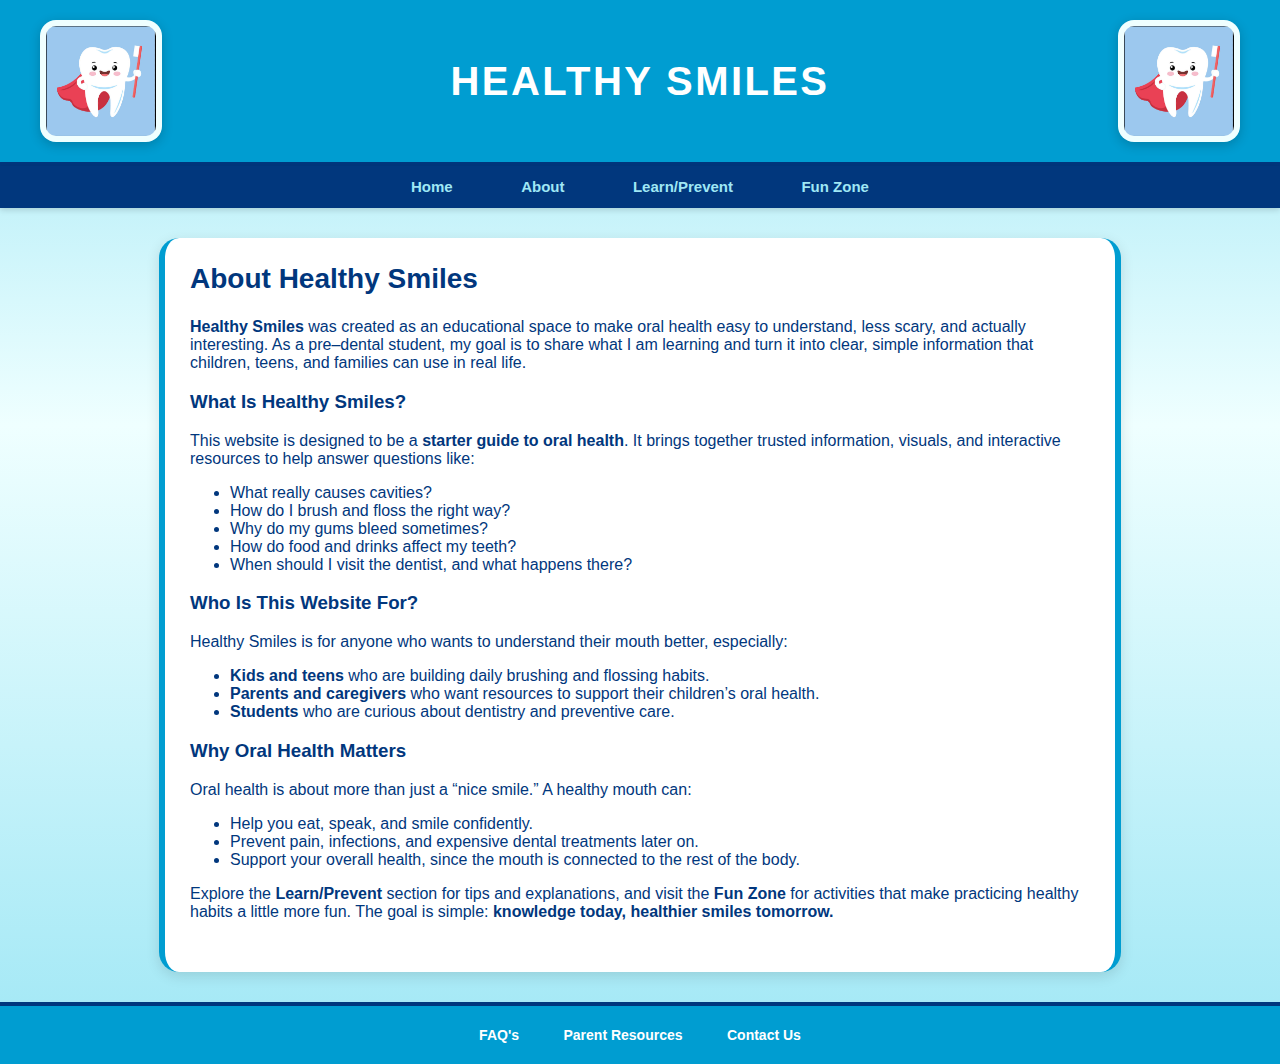
<file: about.html>
<!DOCTYPE html>
<html lang="en">
<head>
    <meta charset="UTF-8">
    <meta name="viewport" content="width=device-width, initial-scale=1.0">
    <title>About – Healthy Smiles</title>

    <meta name="description" content="Learn about the purpose of the Healthy Smiles website and who it is designed to help with simple oral health education.">
    <meta name="keywords" content="about healthy smiles, oral health education, dental information, pre-dental student">

    <link rel="stylesheet" href="style.css">
</head>
<body>

<header>
    <img class="header-img" src="super_tooth.png" alt="Superhero Tooth Left">
    <h1>Healthy Smiles</h1>
    <img class="header-img" src="super_tooth.png" alt="Superhero Tooth Right">
</header>

<nav>
    <a href="index.html">Home</a>
    <a href="about.html">About</a>
    <a href="learn.html">Learn/Prevent</a>
    <a href="fun.html">Fun Zone</a>
</nav>

<main class="page">
    <h2>About Healthy Smiles</h2>

    <p>
        <strong>Healthy Smiles</strong> was created as an educational space to make oral health
        easy to understand, less scary, and actually interesting. As a pre–dental student, my goal
        is to share what I am learning and turn it into clear, simple information that children,
        teens, and families can use in real life.
    </p>

    <h3>What Is Healthy Smiles?</h3>
    <p>
        This website is designed to be a <strong>starter guide to oral health</strong>. It brings
        together trusted information, visuals, and interactive resources to help answer questions like:
    </p>
    <ul>
        <li>What really causes cavities?</li>
        <li>How do I brush and floss the right way?</li>
        <li>Why do my gums bleed sometimes?</li>
        <li>How do food and drinks affect my teeth?</li>
        <li>When should I visit the dentist, and what happens there?</li>
    </ul>

    <h3>Who Is This Website For?</h3>
    <p>
        Healthy Smiles is for anyone who wants to understand their mouth better, especially:
    </p>
    <ul>
        <li><strong>Kids and teens</strong> who are building daily brushing and flossing habits.</li>
        <li><strong>Parents and caregivers</strong> who want resources to support their children’s oral health.</li>
        <li><strong>Students</strong> who are curious about dentistry and preventive care.</li>
    </ul>

    <h3>Why Oral Health Matters</h3>
    <p>
        Oral health is about more than just a “nice smile.” A healthy mouth can:
    </p>
    <ul>
        <li>Help you eat, speak, and smile confidently.</li>
        <li>Prevent pain, infections, and expensive dental treatments later on.</li>
        <li>Support your overall health, since the mouth is connected to the rest of the body.</li>
    </ul>

    <p>
        Explore the <strong>Learn/Prevent</strong> section for tips and explanations, and visit the
        <strong>Fun Zone</strong> for activities that make practicing healthy habits a little more fun.  
        The goal is simple: <strong>knowledge today, healthier smiles tomorrow.</strong>
    </p>
</main>

<footer>
    <a href="faqs.html">FAQ's</a>
    <a href="parent-info.html">Parent Resources</a>
    <a href="contact.html">Contact Us</a>
</footer>

</body>
</html>
</file>
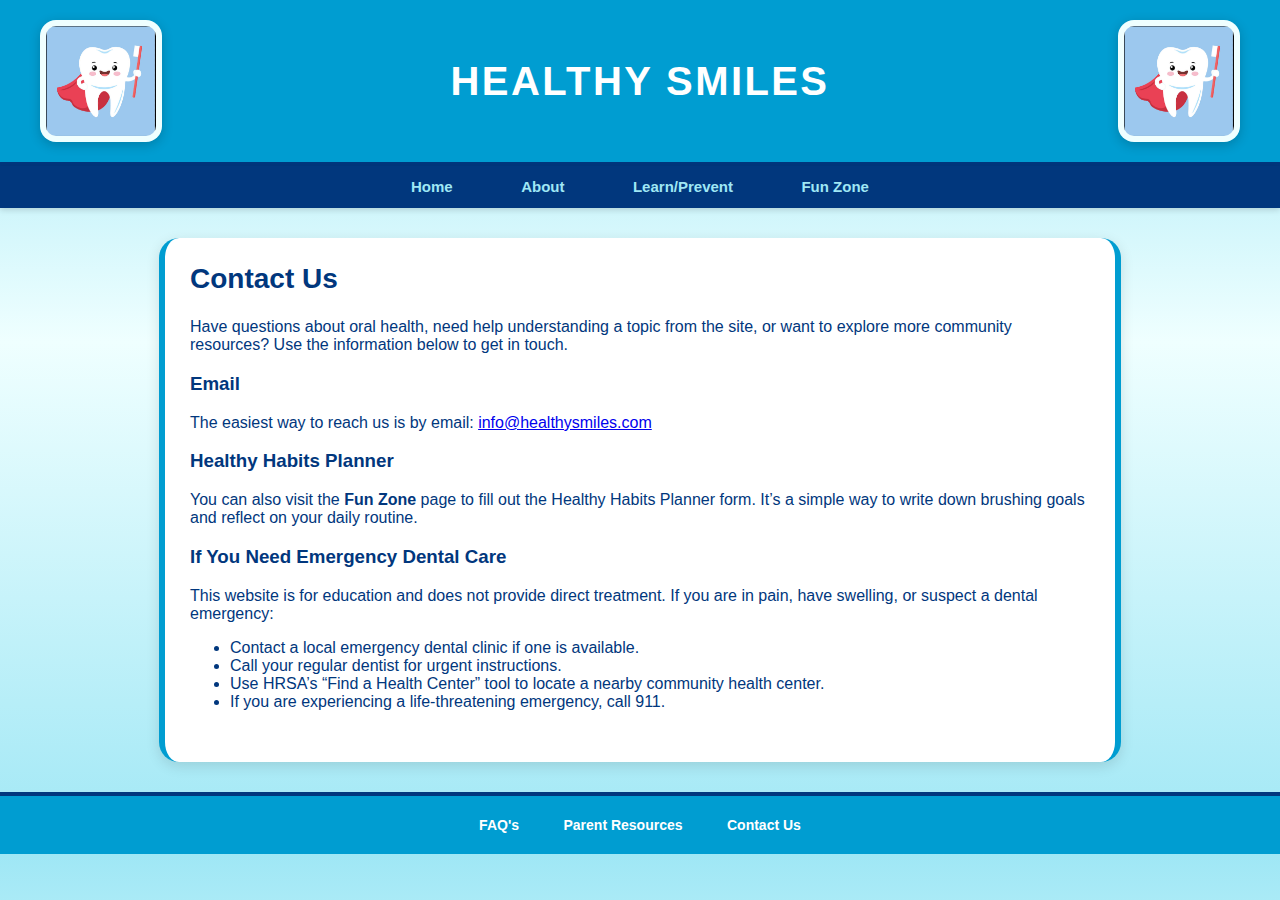
<file: contact.html>
<!DOCTYPE html>
<html lang="en">
<head>
    <meta charset="UTF-8">
    <meta name="viewport" content="width=device-width, initial-scale=1.0">
    <title>Contact Us – Healthy Smiles</title>

    <meta name="description" content="Contact Healthy Smiles for questions about oral health, resources, or site feedback.">
    <meta name="keywords" content="contact, healthy smiles, dental questions, email">

    <link rel="stylesheet" href="style.css">
</head>
<body>

<header>
    <img class="header-img" src="super_tooth.png" alt="Superhero Tooth Left">
    <h1>Healthy Smiles</h1>
    <img class="header-img" src="super_tooth.png" alt="Superhero Tooth Right">
</header>

<nav>
    <a href="index.html">Home</a>
    <a href="about.html">About</a>
    <a href="learn.html">Learn/Prevent</a>
    <a href="fun.html">Fun Zone</a>
</nav>

<main class="page">
    <h2>Contact Us</h2>
    <p>
        Have questions about oral health, need help understanding a topic from the site, or want
        to explore more community resources? Use the information below to get in touch.
    </p>

    <h3>Email</h3>
    <p>
        The easiest way to reach us is by email:  
        <a href="mailto:info@healthysmiles.com">info@healthysmiles.com</a>
    </p>

    <h3>Healthy Habits Planner</h3>
    <p>
        You can also visit the <strong>Fun Zone</strong> page to fill out the Healthy Habits Planner
        form. It’s a simple way to write down brushing goals and reflect on your daily routine.
    </p>

    <h3>If You Need Emergency Dental Care</h3>
    <p>
        This website is for education and does not provide direct treatment. If you are in pain,
        have swelling, or suspect a dental emergency:
    </p>
    <ul>
        <li>Contact a local emergency dental clinic if one is available.</li>
        <li>Call your regular dentist for urgent instructions.</li>
        <li>Use HRSA’s “Find a Health Center” tool to locate a nearby community health center.</li>
        <li>If you are experiencing a life-threatening emergency, call 911.</li>
    </ul>
</main>

<footer>
    <a href="faqs.html">FAQ's</a>
    <a href="parent-info.html">Parent Resources</a>
    <a href="contact.html">Contact Us</a>
</footer>

</body>
</html>
</file>
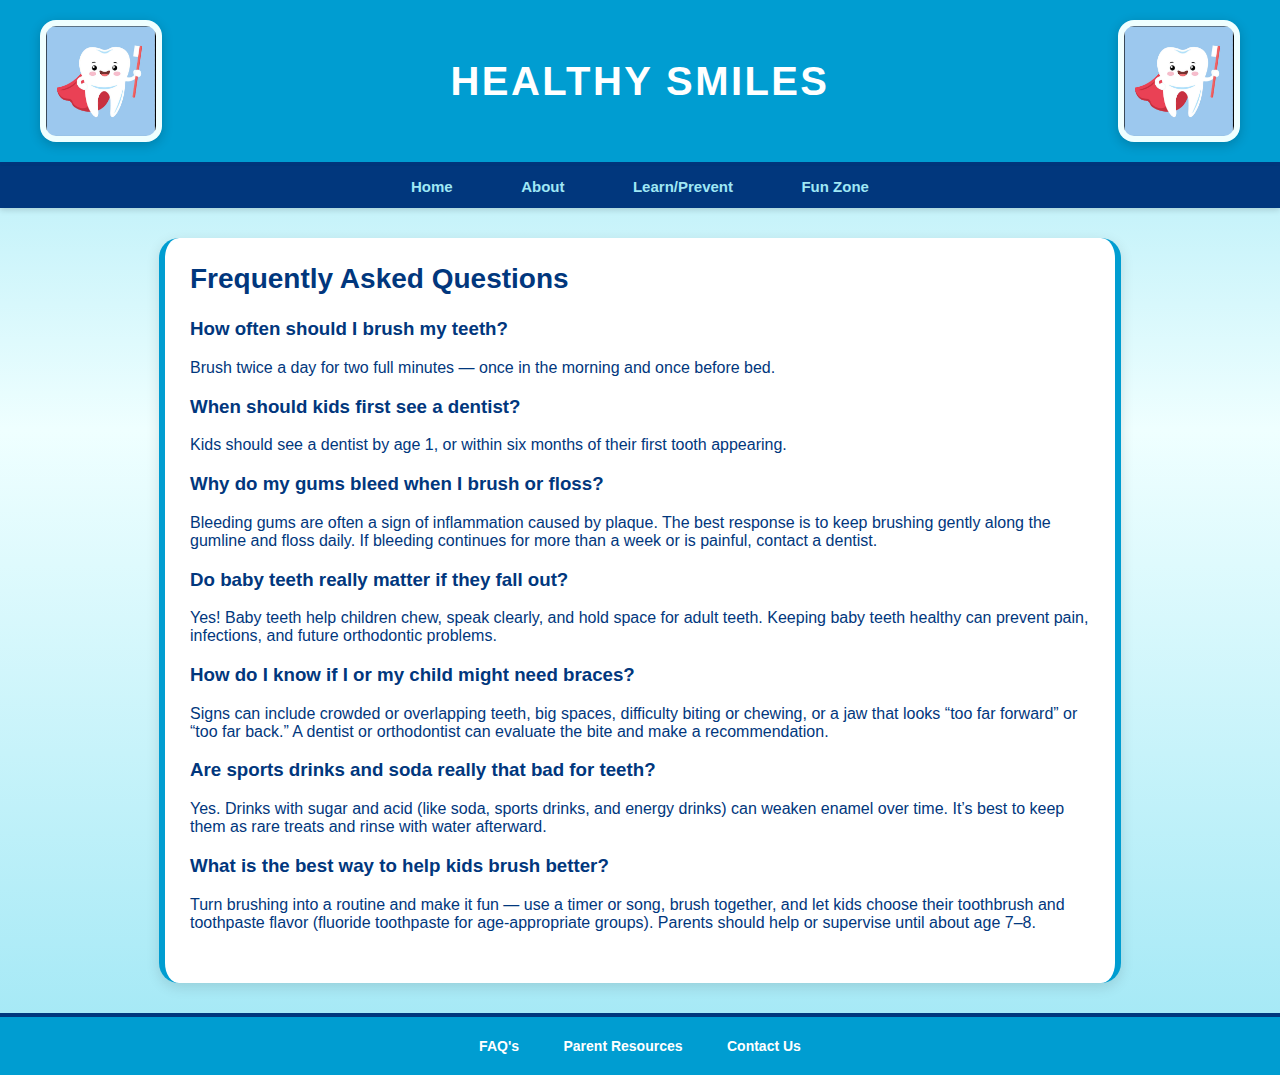
<file: faqs.html>
<!DOCTYPE html>
<html lang="en">
<head>
    <meta charset="UTF-8">
    <meta name="viewport" content="width=device-width, initial-scale=1.0">
    <title>FAQ's – Healthy Smiles</title>

    <meta name="description" content="Frequently asked questions about brushing, flossing, dental visits, and kids' oral health.">
    <meta name="keywords" content="dental FAQ, brushing questions, kids teeth, oral health help">

    <link rel="stylesheet" href="style.css">
</head>
<body>

<header>
    <img class="header-img" src="super_tooth.png" alt="Superhero Tooth Left">
    <h1>Healthy Smiles</h1>
    <img class="header-img" src="super_tooth.png" alt="Superhero Tooth Right">
</header>

<nav>
    <a href="index.html">Home</a>
    <a href="about.html">About</a>
    <a href="learn.html">Learn/Prevent</a>
    <a href="fun.html">Fun Zone</a>
</nav>

<main class="page">
    <h2>Frequently Asked Questions</h2>

    <h3>How often should I brush my teeth?</h3>
    <p>Brush twice a day for two full minutes — once in the morning and once before bed.</p>

    <h3>When should kids first see a dentist?</h3>
    <p>Kids should see a dentist by age 1, or within six months of their first tooth appearing.</p>

    <h3>Why do my gums bleed when I brush or floss?</h3>
    <p>
        Bleeding gums are often a sign of inflammation caused by plaque. The best response is to
        keep brushing gently along the gumline and floss daily. If bleeding continues for more than
        a week or is painful, contact a dentist.
    </p>

    <h3>Do baby teeth really matter if they fall out?</h3>
    <p>
        Yes! Baby teeth help children chew, speak clearly, and hold space for adult teeth. Keeping
        baby teeth healthy can prevent pain, infections, and future orthodontic problems.
    </p>

    <h3>How do I know if I or my child might need braces?</h3>
    <p>
        Signs can include crowded or overlapping teeth, big spaces, difficulty biting or chewing,
        or a jaw that looks “too far forward” or “too far back.” A dentist or orthodontist can
        evaluate the bite and make a recommendation.
    </p>

    <h3>Are sports drinks and soda really that bad for teeth?</h3>
    <p>
        Yes. Drinks with sugar and acid (like soda, sports drinks, and energy drinks) can weaken
        enamel over time. It’s best to keep them as rare treats and rinse with water afterward.
    </p>

    <h3>What is the best way to help kids brush better?</h3>
    <p>
        Turn brushing into a routine and make it fun — use a timer or song, brush together, and
        let kids choose their toothbrush and toothpaste flavor (fluoride toothpaste for age-appropriate
        groups). Parents should help or supervise until about age 7–8.
    </p>
</main>

<footer>
    <a href="faqs.html">FAQ's</a>
    <a href="parent-info.html">Parent Resources</a>
    <a href="contact.html">Contact Us</a>
</footer>

</body>
</html>
</file>
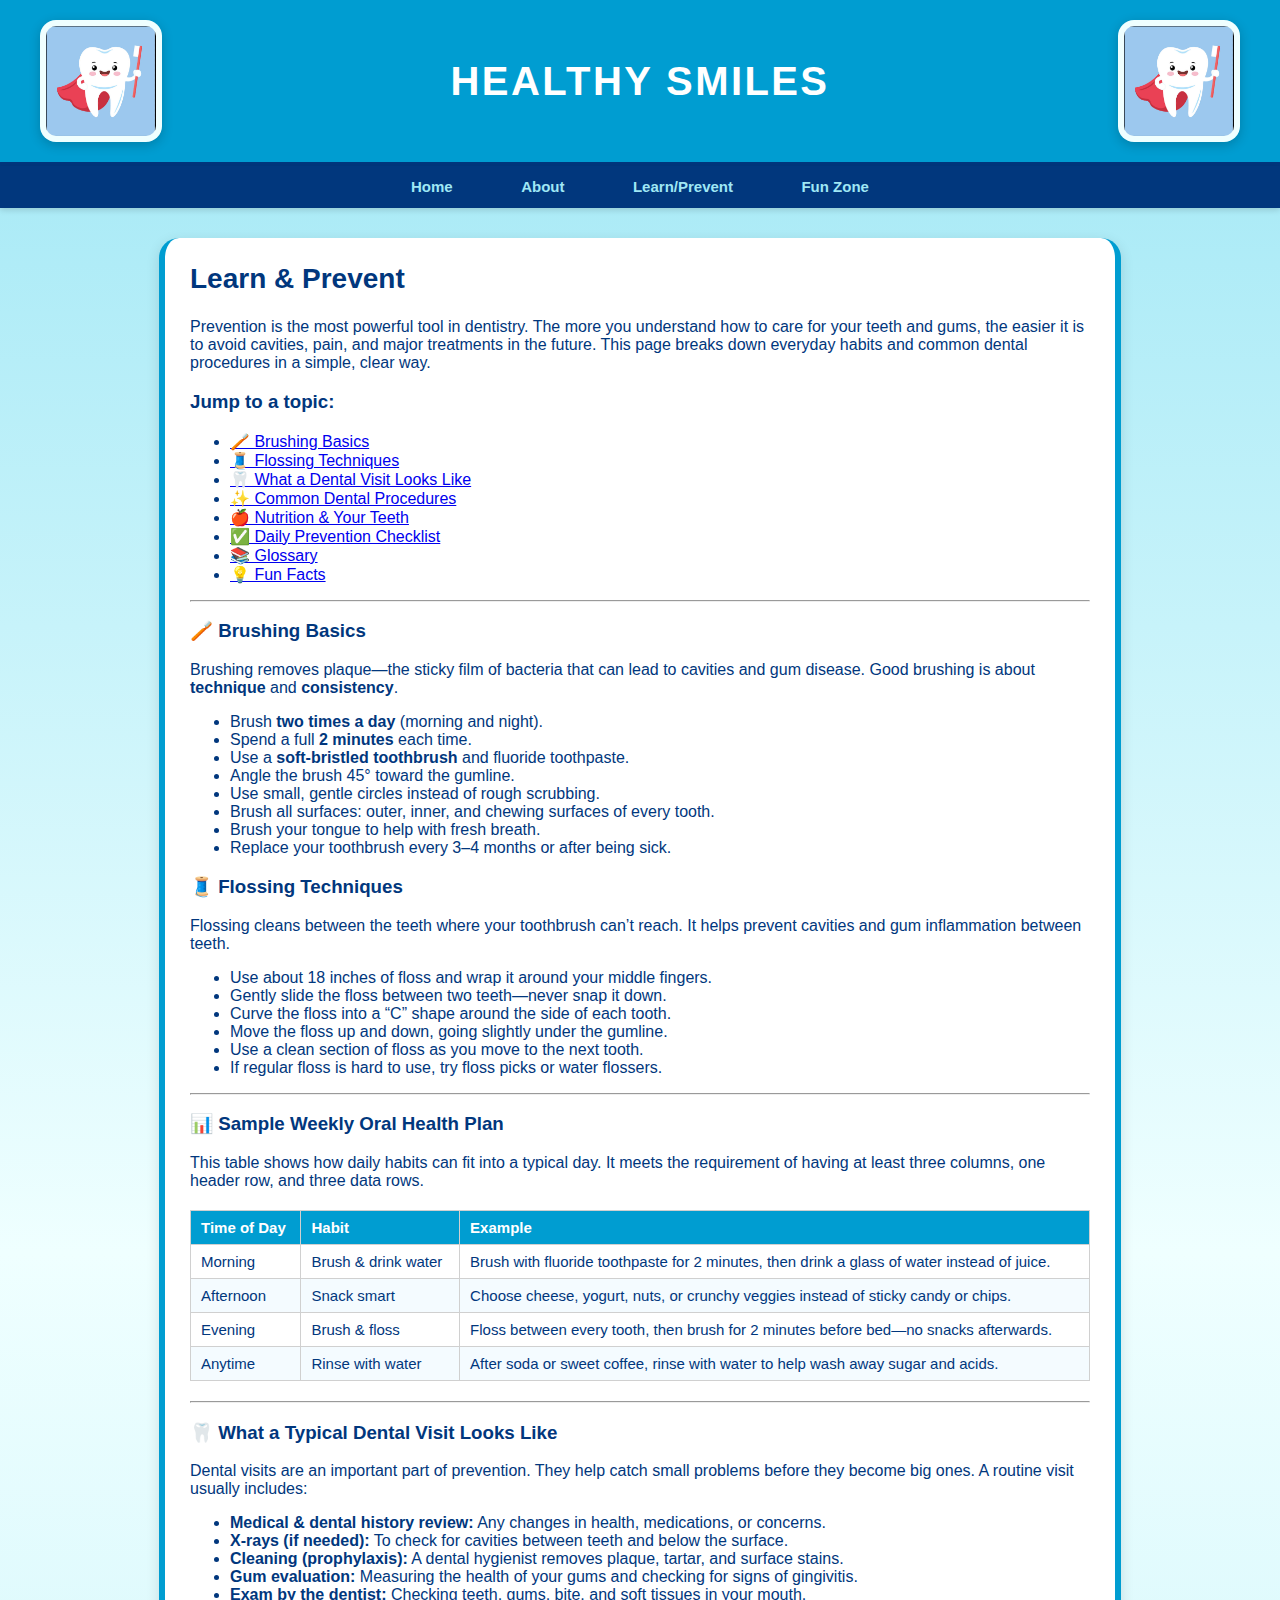
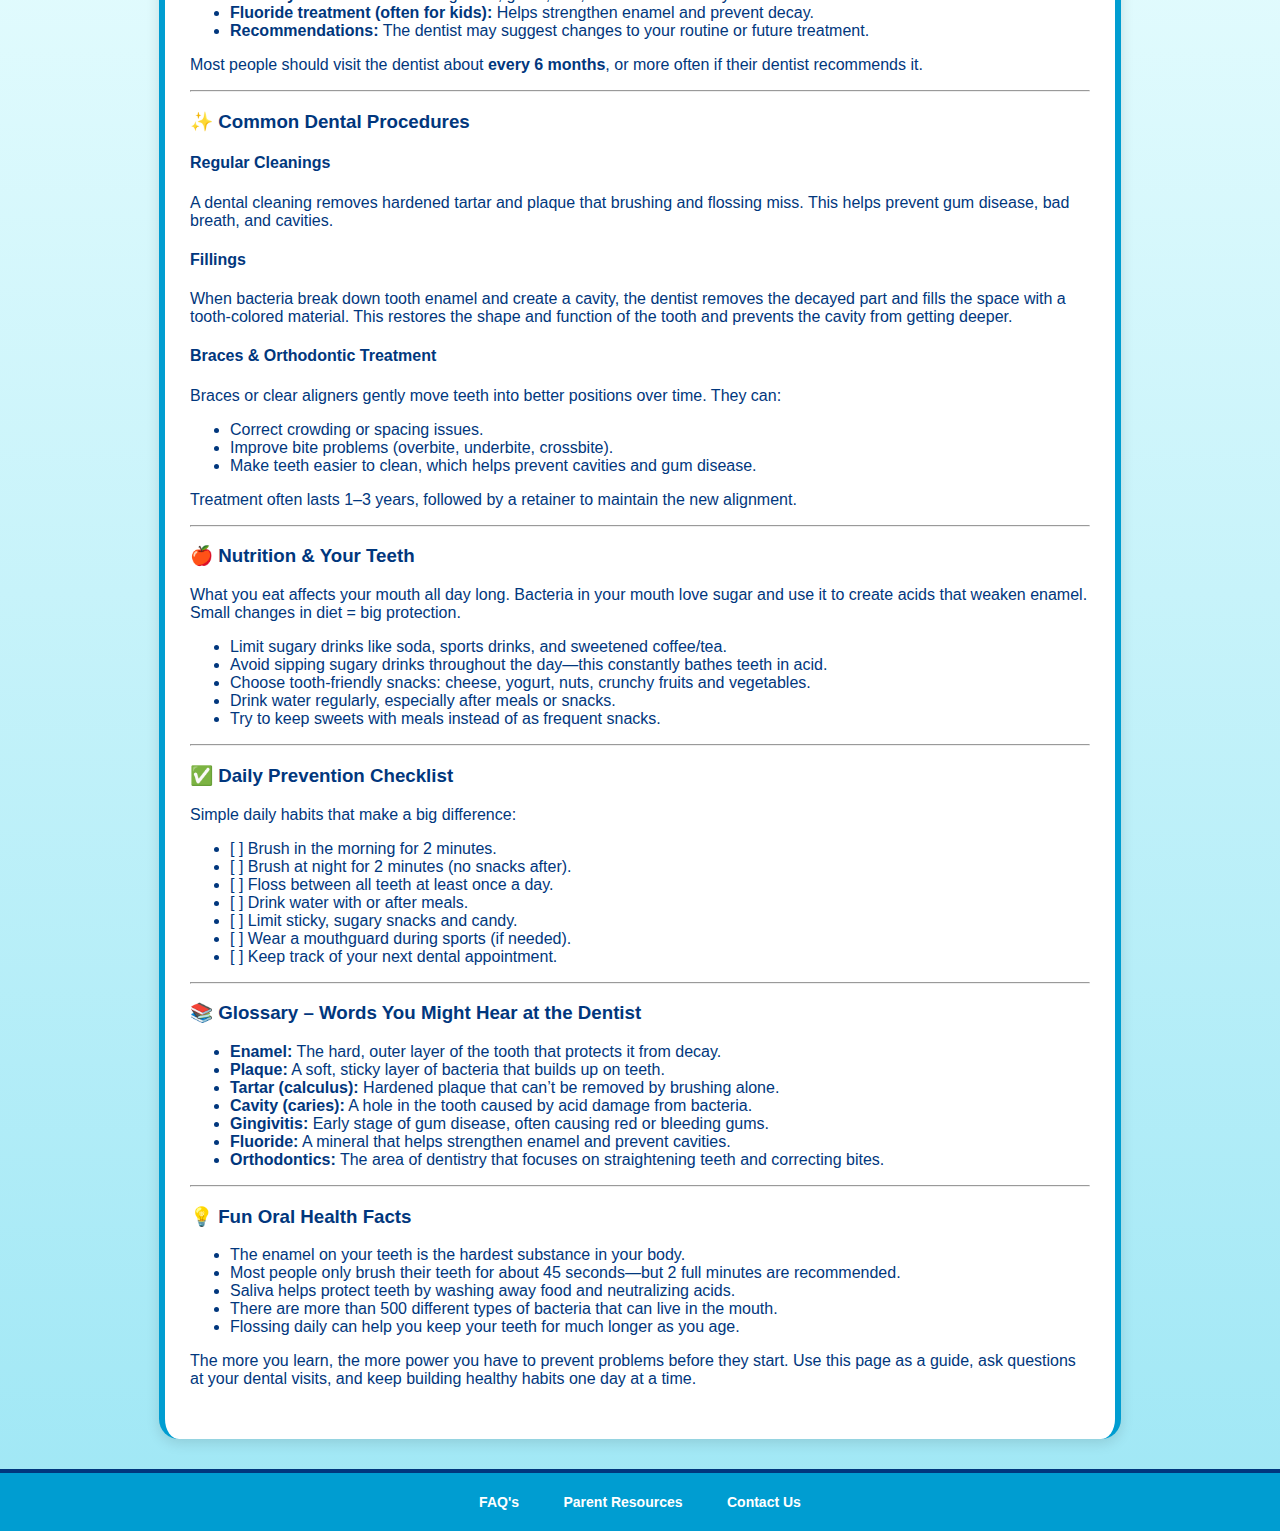
<file: learn.html>
<!DOCTYPE html>
<html lang="en">
<head>
    <meta charset="UTF-8">
    <meta name="viewport" content="width=device-width, initial-scale=1.0">
    <title>Learn & Prevent – Healthy Smiles</title>

    <meta name="description" content="Learn how to prevent cavities and gum disease with brushing, flossing, healthy snacks, and regular dental visits.">
    <meta name="keywords" content="learn dental care, cavity prevention, brushing, flossing, nutrition, dental visits">

    <link rel="stylesheet" href="style.css">
</head>
<body>

<header>
    <img class="header-img" src="super_tooth.png" alt="Superhero Tooth Left">
    <h1>Healthy Smiles</h1>
    <img class="header-img" src="super_tooth.png" alt="Superhero Tooth Right">
</header>

<nav>
    <a href="index.html">Home</a>
    <a href="about.html">About</a>
    <a href="learn.html">Learn/Prevent</a>
    <a href="fun.html">Fun Zone</a>
</nav>

<main class="page">
    <h2>Learn & Prevent</h2>
    <p>
        Prevention is the most powerful tool in dentistry. The more you understand how to care
        for your teeth and gums, the easier it is to avoid cavities, pain, and major treatments
        in the future. This page breaks down everyday habits and common dental procedures in a
        simple, clear way.
    </p>

    <!-- mini section menu -->
    <h3>Jump to a topic:</h3>
    <ul>
        <li><a href="#brushing">🪥 Brushing Basics</a></li>
        <li><a href="#flossing">🧵 Flossing Techniques</a></li>
        <li><a href="#visit">🦷 What a Dental Visit Looks Like</a></li>
        <li><a href="#procedures">✨ Common Dental Procedures</a></li>
        <li><a href="#nutrition">🍎 Nutrition & Your Teeth</a></li>
        <li><a href="#checklist">✅ Daily Prevention Checklist</a></li>
        <li><a href="#glossary">📚 Glossary</a></li>
        <li><a href="#facts">💡 Fun Facts</a></li>
    </ul>

    <hr>

    <!-- BRUSHING -->
    <h3 id="brushing">🪥 Brushing Basics</h3>
    <p>
        Brushing removes plaque—the sticky film of bacteria that can lead to cavities and gum
        disease. Good brushing is about <strong>technique</strong> and <strong>consistency</strong>.
    </p>
    <ul>
        <li>Brush <strong>two times a day</strong> (morning and night).</li>
        <li>Spend a full <strong>2 minutes</strong> each time.</li>
        <li>Use a <strong>soft-bristled toothbrush</strong> and fluoride toothpaste.</li>
        <li>Angle the brush 45° toward the gumline.</li>
        <li>Use small, gentle circles instead of rough scrubbing.</li>
        <li>Brush all surfaces: outer, inner, and chewing surfaces of every tooth.</li>
        <li>Brush your tongue to help with fresh breath.</li>
        <li>Replace your toothbrush every 3–4 months or after being sick.</li>
    </ul>

    <!-- FLOSSING -->
    <h3 id="flossing">🧵 Flossing Techniques</h3>
    <p>
        Flossing cleans between the teeth where your toothbrush can’t reach. It helps prevent
        cavities and gum inflammation between teeth.
    </p>
    <ul>
        <li>Use about 18 inches of floss and wrap it around your middle fingers.</li>
        <li>Gently slide the floss between two teeth—never snap it down.</li>
        <li>Curve the floss into a “C” shape around the side of each tooth.</li>
        <li>Move the floss up and down, going slightly under the gumline.</li>
        <li>Use a clean section of floss as you move to the next tooth.</li>
        <li>If regular floss is hard to use, try floss picks or water flossers.</li>
    </ul>

    <hr>

    <!-- TABLE SECTION ADDED FOR RUBRIC -->
    <h3>📊 Sample Weekly Oral Health Plan</h3>
    <p>
        This table shows how daily habits can fit into a typical day. It meets the requirement of
        having at least three columns, one header row, and three data rows.
    </p>

    <table>
        <thead>
            <tr>
                <th>Time of Day</th>
                <th>Habit</th>
                <th>Example</th>
            </tr>
        </thead>
        <tbody>
            <tr>
                <td>Morning</td>
                <td>Brush & drink water</td>
                <td>Brush with fluoride toothpaste for 2 minutes, then drink a glass of water instead of juice.</td>
            </tr>
            <tr>
                <td>Afternoon</td>
                <td>Snack smart</td>
                <td>Choose cheese, yogurt, nuts, or crunchy veggies instead of sticky candy or chips.</td>
            </tr>
            <tr>
                <td>Evening</td>
                <td>Brush & floss</td>
                <td>Floss between every tooth, then brush for 2 minutes before bed—no snacks afterwards.</td>
            </tr>
            <tr>
                <td>Anytime</td>
                <td>Rinse with water</td>
                <td>After soda or sweet coffee, rinse with water to help wash away sugar and acids.</td>
            </tr>
        </tbody>
    </table>

    <hr>

    <!-- DENTAL VISIT -->
    <h3 id="visit">🦷 What a Typical Dental Visit Looks Like</h3>
    <p>
        Dental visits are an important part of prevention. They help catch small problems
        before they become big ones. A routine visit usually includes:
    </p>
    <ul>
        <li><strong>Medical & dental history review:</strong> Any changes in health, medications, or concerns.</li>
        <li><strong>X-rays (if needed):</strong> To check for cavities between teeth and below the surface.</li>
        <li><strong>Cleaning (prophylaxis):</strong> A dental hygienist removes plaque, tartar, and surface stains.</li>
        <li><strong>Gum evaluation:</strong> Measuring the health of your gums and checking for signs of gingivitis.</li>
        <li><strong>Exam by the dentist:</strong> Checking teeth, gums, bite, and soft tissues in your mouth.</li>
        <li><strong>Fluoride treatment (often for kids):</strong> Helps strengthen enamel and prevent decay.</li>
        <li><strong>Recommendations:</strong> The dentist may suggest changes to your routine or future treatment.</li>
    </ul>
    <p>
        Most people should visit the dentist about <strong>every 6 months</strong>, or more often
        if their dentist recommends it.
    </p>

    <hr>

    <!-- COMMON PROCEDURES -->
    <h3 id="procedures">✨ Common Dental Procedures</h3>

    <h4>Regular Cleanings</h4>
    <p>
        A dental cleaning removes hardened tartar and plaque that brushing and flossing miss.
        This helps prevent gum disease, bad breath, and cavities.
    </p>

    <h4>Fillings</h4>
    <p>
        When bacteria break down tooth enamel and create a cavity, the dentist removes the
        decayed part and fills the space with a tooth-colored material. This restores the
        shape and function of the tooth and prevents the cavity from getting deeper.
    </p>

    <h4>Braces & Orthodontic Treatment</h4>
    <p>
        Braces or clear aligners gently move teeth into better positions over time. They can:
    </p>
    <ul>
        <li>Correct crowding or spacing issues.</li>
        <li>Improve bite problems (overbite, underbite, crossbite).</li>
        <li>Make teeth easier to clean, which helps prevent cavities and gum disease.</li>
    </ul>
    <p>
        Treatment often lasts 1–3 years, followed by a retainer to maintain the new alignment.
    </p>

    <hr>

    <!-- NUTRITION -->
    <h3 id="nutrition">🍎 Nutrition & Your Teeth</h3>
    <p>
        What you eat affects your mouth all day long. Bacteria in your mouth love sugar and
        use it to create acids that weaken enamel. Small changes in diet = big protection.
    </p>
    <ul>
        <li>Limit sugary drinks like soda, sports drinks, and sweetened coffee/tea.</li>
        <li>Avoid sipping sugary drinks throughout the day—this constantly bathes teeth in acid.</li>
        <li>Choose tooth-friendly snacks: cheese, yogurt, nuts, crunchy fruits and vegetables.</li>
        <li>Drink water regularly, especially after meals or snacks.</li>
        <li>Try to keep sweets with meals instead of as frequent snacks.</li>
    </ul>

    <hr>

    <!-- CHECKLIST -->
    <h3 id="checklist">✅ Daily Prevention Checklist</h3>
    <p>Simple daily habits that make a big difference:</p>
    <ul>
        <li>[ ] Brush in the morning for 2 minutes.</li>
        <li>[ ] Brush at night for 2 minutes (no snacks after).</li>
        <li>[ ] Floss between all teeth at least once a day.</li>
        <li>[ ] Drink water with or after meals.</li>
        <li>[ ] Limit sticky, sugary snacks and candy.</li>
        <li>[ ] Wear a mouthguard during sports (if needed).</li>
        <li>[ ] Keep track of your next dental appointment.</li>
    </ul>

    <hr>

    <!-- GLOSSARY -->
    <h3 id="glossary">📚 Glossary – Words You Might Hear at the Dentist</h3>
    <ul>
        <li><strong>Enamel:</strong> The hard, outer layer of the tooth that protects it from decay.</li>
        <li><strong>Plaque:</strong> A soft, sticky layer of bacteria that builds up on teeth.</li>
        <li><strong>Tartar (calculus):</strong> Hardened plaque that can’t be removed by brushing alone.</li>
        <li><strong>Cavity (caries):</strong> A hole in the tooth caused by acid damage from bacteria.</li>
        <li><strong>Gingivitis:</strong> Early stage of gum disease, often causing red or bleeding gums.</li>
        <li><strong>Fluoride:</strong> A mineral that helps strengthen enamel and prevent cavities.</li>
        <li><strong>Orthodontics:</strong> The area of dentistry that focuses on straightening teeth and correcting bites.</li>
    </ul>

    <hr>

    <!-- FUN FACTS -->
    <h3 id="facts">💡 Fun Oral Health Facts</h3>
    <ul>
        <li>The enamel on your teeth is the hardest substance in your body.</li>
        <li>Most people only brush their teeth for about 45 seconds—but 2 full minutes are recommended.</li>
        <li>Saliva helps protect teeth by washing away food and neutralizing acids.</li>
        <li>There are more than 500 different types of bacteria that can live in the mouth.</li>
        <li>Flossing daily can help you keep your teeth for much longer as you age.</li>
    </ul>

    <p>
        The more you learn, the more power you have to prevent problems before they start.
        Use this page as a guide, ask questions at your dental visits, and keep building
        healthy habits one day at a time.
    </p>
</main>

<footer>
    <a href="faqs.html">FAQ's</a>
    <a href="parent-info.html">Parent Resources</a>
    <a href="contact.html">Contact Us</a>
</footer>

</body>
</html>
</file>
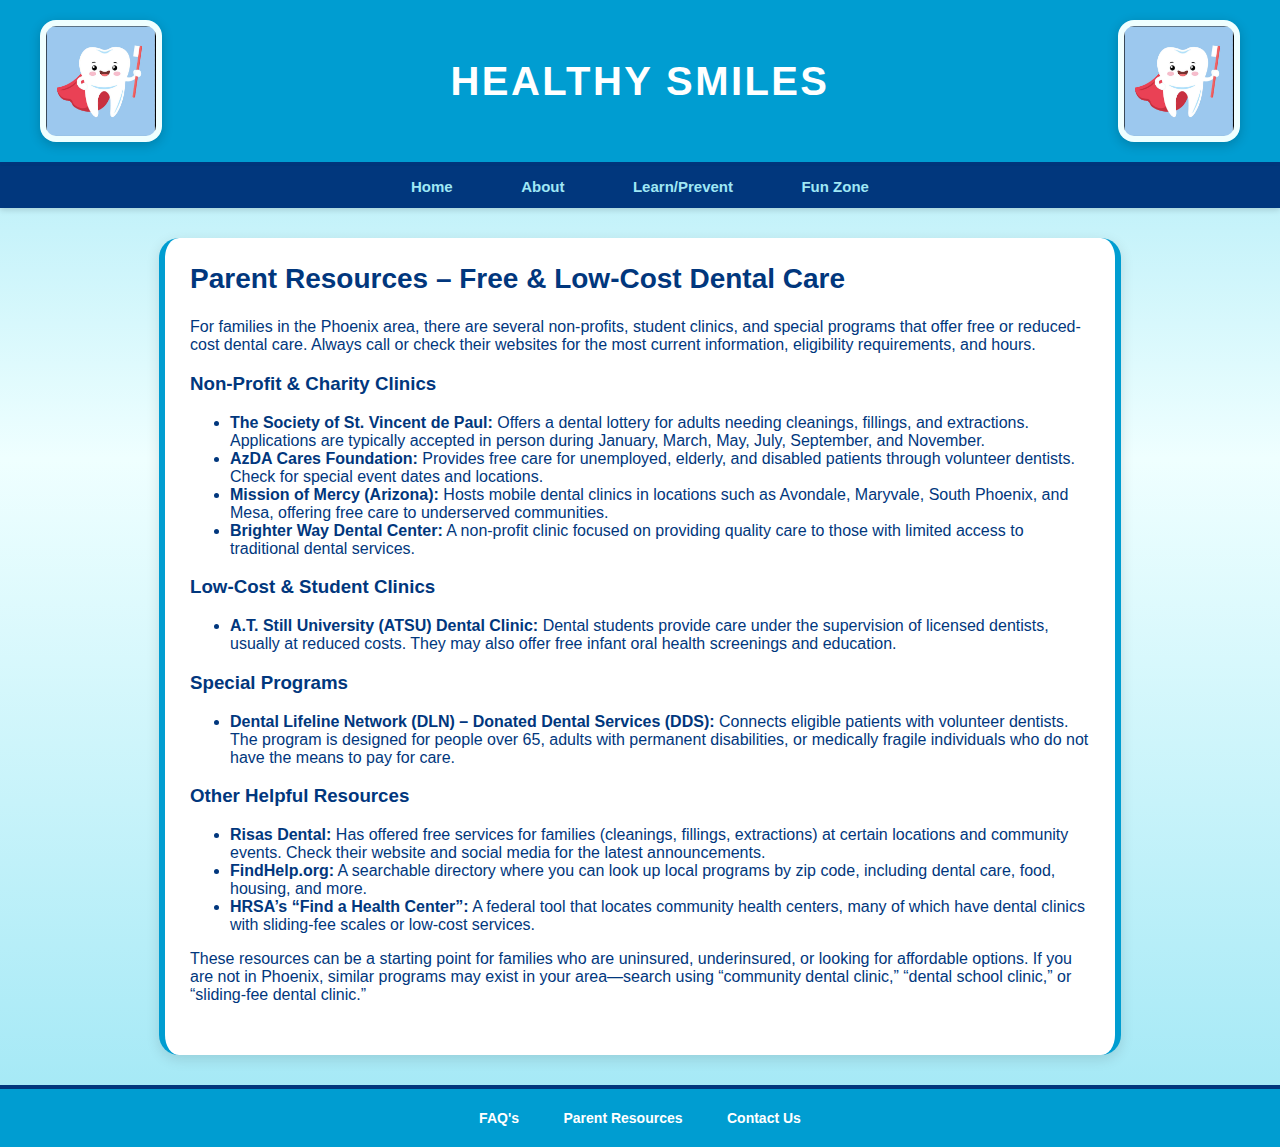
<file: parent-info.html>
<!DOCTYPE html>
<html lang="en">
<head>
    <meta charset="UTF-8">
    <meta name="viewport" content="width=device-width, initial-scale=1.0">
    <title>Parent Resources – Healthy Smiles</title>

    <meta name="description" content="Parent information on free and low-cost dental care options in the Phoenix area.">
    <meta name="keywords" content="Phoenix free dental, low cost dental, clinics, parents, kids">

    <link rel="stylesheet" href="style.css">
</head>
<body>

<header>
    <img class="header-img" src="super_tooth.png" alt="Superhero Tooth Left">
    <h1>Healthy Smiles</h1>
    <img class="header-img" src="super_tooth.png" alt="Superhero Tooth Right">
</header>

<nav>
    <a href="index.html">Home</a>
    <a href="about.html">About</a>
    <a href="learn.html">Learn/Prevent</a>
    <a href="fun.html">Fun Zone</a>
</nav>

<main class="page">
    <h2>Parent Resources – Free & Low-Cost Dental Care</h2>

    <p>
        For families in the Phoenix area, there are several non-profits, student clinics, and special
        programs that offer free or reduced-cost dental care. Always call or check their websites for the
        most current information, eligibility requirements, and hours.
    </p>

    <h3>Non-Profit & Charity Clinics</h3>
    <ul>
        <li>
            <strong>The Society of St. Vincent de Paul:</strong>  
            Offers a dental lottery for adults needing cleanings, fillings, and extractions. Applications are
            typically accepted in person during January, March, May, July, September, and November.
        </li>
        <li>
            <strong>AzDA Cares Foundation:</strong>  
            Provides free care for unemployed, elderly, and disabled patients through volunteer dentists.
            Check for special event dates and locations.
        </li>
        <li>
            <strong>Mission of Mercy (Arizona):</strong>  
            Hosts mobile dental clinics in locations such as Avondale, Maryvale, South Phoenix, and Mesa,
            offering free care to underserved communities.
        </li>
        <li>
            <strong>Brighter Way Dental Center:</strong>  
            A non-profit clinic focused on providing quality care to those with limited access to traditional
            dental services.
        </li>
    </ul>

    <h3>Low-Cost & Student Clinics</h3>
    <ul>
        <li>
            <strong>A.T. Still University (ATSU) Dental Clinic:</strong>  
            Dental students provide care under the supervision of licensed dentists, usually at reduced costs.
            They may also offer free infant oral health screenings and education.
        </li>
    </ul>

    <h3>Special Programs</h3>
    <ul>
        <li>
            <strong>Dental Lifeline Network (DLN) – Donated Dental Services (DDS):</strong>  
            Connects eligible patients with volunteer dentists. The program is designed for people over 65,
            adults with permanent disabilities, or medically fragile individuals who do not have the means
            to pay for care.
        </li>
    </ul>

    <h3>Other Helpful Resources</h3>
    <ul>
        <li>
            <strong>Risas Dental:</strong>  
            Has offered free services for families (cleanings, fillings, extractions) at certain locations and
            community events. Check their website and social media for the latest announcements.
        </li>
        <li>
            <strong>FindHelp.org:</strong>  
            A searchable directory where you can look up local programs by zip code, including dental care,
            food, housing, and more.
        </li>
        <li>
            <strong>HRSA’s “Find a Health Center”:</strong>  
            A federal tool that locates community health centers, many of which have dental clinics with
            sliding-fee scales or low-cost services.
        </li>
    </ul>

    <p>
        These resources can be a starting point for families who are uninsured, underinsured, or looking for
        affordable options. If you are not in Phoenix, similar programs may exist in your area—search using
        “community dental clinic,” “dental school clinic,” or “sliding-fee dental clinic.”
    </p>
</main>

<footer>
    <a href="faqs.html">FAQ's</a>
    <a href="parent-info.html">Parent Resources</a>
    <a href="contact.html">Contact Us</a>
</footer>

</body>
</html>
</file>
<file: style.css>
/* GLOBAL PAGE STYLES */
body {
   font-family: "Segoe UI", Arial, sans-serif;
   background: linear-gradient(180deg, #9FE7F5 0%, #EFFFFF 40%, #9FE7F5 100%);
   margin: 0;
   padding: 0;
   color: #01377D;
}


/* HEADER */
header {
   background: #009DD1; /* main aqua */
   padding: 20px 40px;
   display: flex;
   justify-content: space-between;
   align-items: center;
   box-shadow: 0 3px 10px rgba(0, 0, 0, 0.20);
   border-bottom: 4px solid #01377D; /* dark navy aesthetic */
}


.header-img {
   width: 110px;
   height: 110px;
   border-radius: 16px;
   background: #EFFFFF;
   padding: 6px;
   box-shadow: 0 3px 12px rgba(0,0,0,0.20);
}


header h1 {
   margin: 0;
   font-size: 40px;
   font-weight: 900;
   color: white;
   letter-spacing: 0.06em;
   text-transform: uppercase;
}


/* NAVIGATION */
nav {
   background-color: #01377D; /* deep navy */
   padding: 12px 0;
   text-align: center;
   box-shadow: 0 2px 6px rgba(0,0,0,0.15);
}


nav a {
   margin: 0 18px;
   color: #9FE7F5;
   text-decoration: none;
   font-weight: 600;
   padding: 6px 14px;
   border-radius: 999px;
   transition: background 0.2s ease, transform 0.1s ease;
   font-size: 15px;
}


nav a:hover {
   background: rgba(255, 255, 255, 0.2);
   transform: translateY(-1px);
   color: white;
}


/* WELCOME SECTION */
.welcome {
   text-align: center;
   padding: 30px;
   background: white;
   max-width: 900px;
   margin: 30px auto;
   border-radius: 20px;
   box-shadow: 0 4px 14px rgba(0,0,0,0.12);
   border-left: 6px solid #009DD1;
   border-right: 6px solid #009DD1;
}


.welcome h2 {
   margin-bottom: 10px;
   font-size: 28px;
   color: #01377D;
   letter-spacing: 0.03em;
}


/* MAIN CONTENT */
.content {
   display: flex;
   justify-content: space-between;
   padding: 20px 40px 40px 40px;
   gap: 30px;
   flex-wrap: wrap;
}


/* BOXES */
.box {
   width: 45%;
   background-color: white;
   border-radius: 20px;
   padding: 20px;
   box-shadow: 0 6px 20px rgba(0,0,0,0.12);
   border: 2px solid #009DD1;
   box-sizing: border-box;
   position: relative;
}


/* Aesthetic color strips */
.stories.box::before,
.video.box::before {
   content: "";
   position: absolute;
   top: 0;
   left: 0;
   height: 6px;
   width: 100%;
   border-radius: 20px 20px 0 0;
}


.stories.box::before {
   background: linear-gradient(90deg, #7ED348, #26B170);
}


.video.box::before {
   background: linear-gradient(90deg, #009DD1, #01377D);
}


.box h3 {
   margin-top: 10px;
   font-size: 20px;
   color: #01377D;
}


/* IMAGES INSIDE BOXES */
.highlight-img,
.video-thumbnail {
   width: 100%;
   height: auto;
   display: block;
   margin-top: 14px;
   border-radius: 14px;
   box-shadow: 0 4px 14px rgba(0,0,0,0.18);
}


/* TEXT INSIDE BOXES */
.box p {
   margin-top: 16px;
   line-height: 1.7;
   font-size: 15px;
   color: #01377D;
}


.box a {
   color: #009DD1;
   font-weight: 700;
   text-decoration: none;
}


.box a:hover {
   text-decoration: underline;
}


/* FOOTER */
footer {
   background-color: #009DD1;
   padding: 20px;
   text-align: center;
   color: #ffffff;
   margin-top: 10px;
   border-top: 4px solid #01377D;
}


footer a {
   margin: 0 20px;
   font-weight: bold;
   color: #ffffff;
   text-decoration: none;
   font-size: 14px;
}


footer a:hover {
   text-decoration: underline;
}


/* ========== INNER PAGE WRAPPER (ABOUT / LEARN / FUN) ========== */
.page {
   max-width: 900px;
   margin: 30px auto;
   background: white;
   padding: 25px 25px 35px 25px;
   border-radius: 20px;
   box-shadow: 0 4px 14px rgba(0,0,0,0.12);
   border-left: 6px solid #009DD1;
   border-right: 6px solid #009DD1;
}

.page h2 {
   margin-top: 0;
   font-size: 28px;
   color: #01377D;
}

/* ========== TABLE STYLING FOR LEARN PAGE ========== */
.page table {
   width: 100%;
   border-collapse: collapse;
   margin: 20px 0;
   font-size: 15px;
}

.page th,
.page td {
   border: 1px solid #d0d0d0;
   padding: 8px 10px;
}

.page th {
   background-color: #009DD1;
   color: white;
   text-align: left;
}

.page tr:nth-child(even) td {
   background-color: #F4FBFF;
}

/* ========== FORM STYLING FOR FUN PAGE ========== */
.habit-form {
   margin-top: 15px;
   background-color: #EFFFFF;
   padding: 15px 18px 20px 18px;
   border-radius: 16px;
   border: 2px solid #009DD1;
   box-shadow: 0 3px 10px rgba(0,0,0,0.12);
}

.form-group {
   margin-bottom: 12px;
}

.form-group label {
   display: block;
   font-weight: 600;
   margin-bottom: 4px;
   color: #01377D;
}

.form-group input,
.form-group select,
.form-group textarea {
   width: 100%;
   padding: 7px 9px;
   border-radius: 8px;
   border: 1px solid #b5c6d8;
   font-size: 14px;
   font-family: "Segoe UI", Arial, sans-serif;
}

.habit-form button {
   margin-top: 6px;
   background-color: #01377D;
   color: #ffffff;
   border: none;
   padding: 8px 18px;
   border-radius: 999px;
   font-size: 15px;
   font-weight: 600;
   cursor: pointer;
}

.habit-form button:hover {
   background-color: #001e4d;
}

/* ========== VIDEO ON FUN PAGE ========== */
.fun-video {
   width: 100%;
   max-width: 640px;
   border-radius: 16px;
   box-shadow: 0 4px 14px rgba(0,0,0,0.18);
   display: block;
   margin: 10px auto 0 auto;
}
/* ========== FUN PAGE EXTRA LAYOUT ========== */
.fun-section {
   margin-top: 20px;
}

/* Game card styling */
.game-card {
   margin-top: 12px;
   background-color: #EFFFFF;
   border-radius: 16px;
   padding: 16px 18px 20px 18px;
   border: 2px solid #009DD1;
   box-shadow: 0 3px 10px rgba(0,0,0,0.12);
}

/* Thumbnail for games */
.game-thumb {
   width: 100%;
   height: auto;
   border-radius: 14px;
   box-shadow: 0 4px 14px rgba(0,0,0,0.18);
   display: block;
   margin-bottom: 10px;
}

/* Button-style link */
.btn-link {
   display: inline-block;
   padding: 8px 18px;
   border-radius: 999px;
   background-color: #01377D;
   color: #ffffff;
   text-decoration: none;
   font-weight: 600;
   font-size: 14px;
}

.btn-link:hover {
   background-color: #001e4d;
}

.center {
   text-align: center;
}

/* Small hint text */
.hint {
   font-size: 14px;
   font-style: italic;
   margin-top: 8px;
}
/* ========== INNER PAGE WRAPPER (ABOUT / LEARN / FUN) ========== */
.page {
   max-width: 900px;
   margin: 30px auto;
   background: white;
   padding: 25px 25px 35px 25px;
   border-radius: 20px;
   box-shadow: 0 4px 14px rgba(0,0,0,0.12);
   border-left: 6px solid #009DD1;
   border-right: 6px solid #009DD1;
}

.page h2 {
   margin-top: 0;
   font-size: 28px;
   color: #01377D;
}

/* TABLE STYLING (used on Learn page) */
.page table {
   width: 100%;
   border-collapse: collapse;
   margin: 20px 0;
   font-size: 15px;
}

.page th,
.page td {
   border: 1px solid #d0d0d0;
   padding: 8px 10px;
}

.page th {
   background-color: #009DD1;
   color: white;
   text-align: left;
}

.page tr:nth-child(even) td {
   background-color: #F4FBFF;
}

/* FORM STYLING FOR FUN PAGE */
.habit-form {
   margin-top: 15px;
   background-color: #EFFFFF;
   padding: 15px 18px 20px 18px;
   border-radius: 16px;
   border: 2px solid #009DD1;
   box-shadow: 0 3px 10px rgba(0,0,0,0.12);
}

.form-group {
   margin-bottom: 12px;
}

.form-group label {
   display: block;
   font-weight: 600;
   margin-bottom: 4px;
   color: #01377D;
}

.form-group input,
.form-group select,
.form-group textarea {
   width: 100%;
   padding: 7px 9px;
   border-radius: 8px;
   border: 1px solid #b5c6d8;
   font-size: 14px;
   font-family: "Segoe UI", Arial, sans-serif;
}

.habit-form button {
   margin-top: 6px;
   background-color: #01377D;
   color: #ffffff;
   border: none;
   padding: 8px 18px;
   border-radius: 999px;
   font-size: 15px;
   font-weight: 600;
   cursor: pointer;
}

.habit-form button:hover {
   background-color: #001e4d;
}

/* VIDEO ON FUN PAGE */
.fun-video {
   width: 100%;
   max-width: 640px;
   border-radius: 16px;
   box-shadow: 0 4px 14px rgba(0,0,0,0.18);
   display: block;
   margin: 10px auto 0 auto;
}

/* FUN PAGE EXTRA LAYOUT */
.fun-section {
   margin-top: 20px;
}

/* Game card styling */
.game-card {
   margin-top: 12px;
   background-color: #EFFFFF;
   border-radius: 16px;
   padding: 16px 18px 20px 18px;
   border: 2px solid #009DD1;
   box-shadow: 0 3px 10px rgba(0,0,0,0.12);
}

/* Thumbnail for games */
.game-thumb {
   width: 100%;
   height: auto;
   border-radius: 14px;
   box-shadow: 0 4px 14px rgba(0,0,0,0.18);
   display: block;
   margin-bottom: 10px;
}

/* Button-style link */
.btn-link {
   display: inline-block;
   padding: 8px 18px;
   border-radius: 999px;
   background-color: #01377D;
   color: #ffffff;
   text-decoration: none;
   font-weight: 600;
   font-size: 14px;
}

.btn-link:hover {
   background-color: #001e4d;
}

.center {
   text-align: center;
}

/* Small hint text */
.hint {
   font-size: 14px;
   font-style: italic;
   margin-top: 8px;
}

/* QUIZ BUTTON STYLES */
.quiz-buttons {
   margin-top: 8px;
   margin-bottom: 4px;
}

.quiz-btn {
   padding: 6px 14px;
   margin-right: 8px;
   margin-bottom: 6px;
   border-radius: 999px;
   border: 2px solid #01377D;
   background-color: #ffffff;
   color: #01377D;
   font-weight: 600;
   cursor: pointer;
   font-size: 14px;
}

.quiz-btn.correct {
   background-color: #4CAF50;
   border-color: #4CAF50;
   color: #ffffff;
}

.quiz-btn.incorrect {
   background-color: #ff4b4b;
   border-color: #ff4b4b;
   color: #ffffff;
}

.quiz-feedback {
   font-size: 14px;
   font-weight: 600;
   margin-top: 4px;
}

/* CONFETTI */
.confetti-container {
   position: fixed;
   top: 0;
   left: 0;
   width: 100%;
   height: 100%;
   pointer-events: none;
   overflow: hidden;
   z-index: 9999;
}

.confetti-piece {
   position: absolute;
   top: -10px;
   width: 8px;
   height: 12px;
   background-color: #ffcc00;
   opacity: 0.9;
   animation: confetti-fall 1.2s linear forwards;
}

.confetti-piece:nth-child(odd) {
   background-color: #ff6b6b;
}

.confetti-piece:nth-child(3n) {
   background-color: #4CAF50;
}

@keyframes confetti-fall {
   0% {
      transform: translateY(0) rotate(0deg);
   }
   100% {
      transform: translateY(110vh) rotate(360deg);
   }
}

/* RED FLASH FOR WRONG ANSWERS */
body.flash-red {
   animation: flash-bg 0.3s ease-out;
}

@keyframes flash-bg {
   0% { background-color: #ffb3b3; }
   100% { background-color: inherit; }
}
</file>
